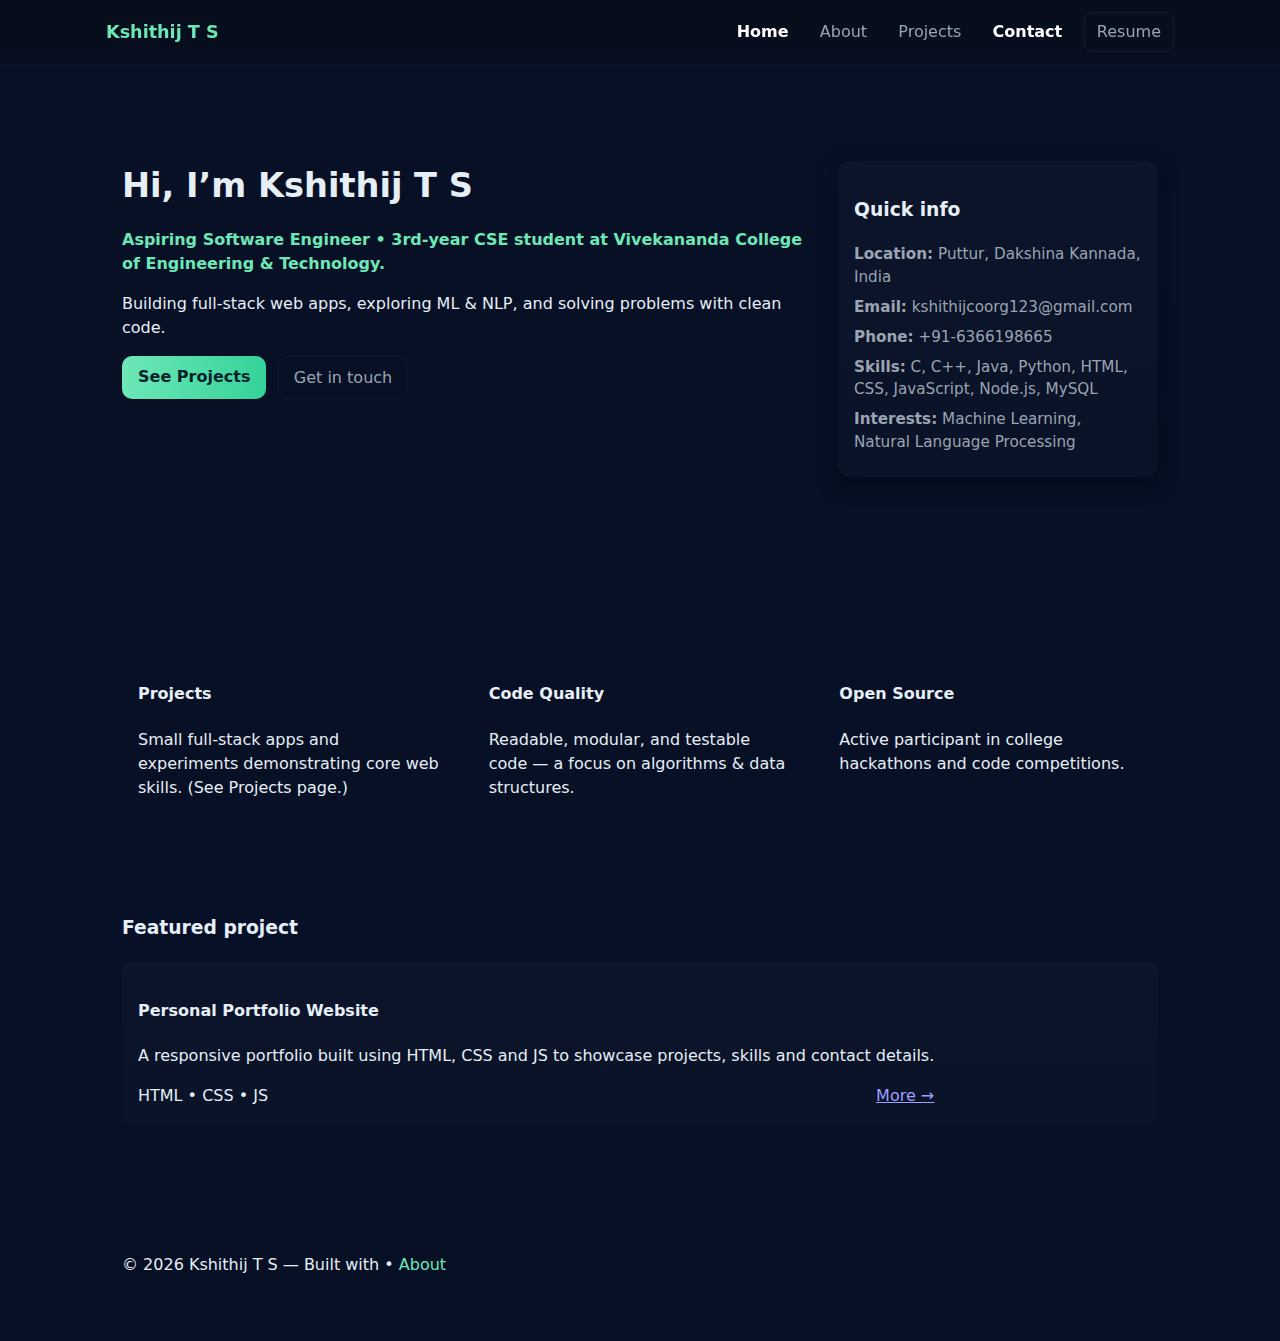
<file: index.html>
<!doctype html>
<html lang="en">
<head>
  <meta charset="utf-8" />
  <meta name="viewport" content="width=device-width,initial-scale=1" />
  <title>Kshithij T S — Portfolio</title>
  <link rel="stylesheet" href="styles.css" />
  <link rel="icon" href="data:,">
</head>
<body>
  <header class="site-header">
    <div class="container header-inner">
      <a class="brand" href="index.html">Kshithij T S</a>
      <nav class="nav" id="mainNav">
        <a href="index.html" class="nav-link active">Home</a>
        <a href="about.html" class="nav-link">About</a>
        <a href="projects.html" class="nav-link">Projects</a>
        <a href="contacts.html" class="nav-link active">Contact</a>
        <a class="btn-outline" href="Kshithij_Resume.pdf" target="_blank" rel="noopener">Resume</a>
      </nav>

      <button id="menuToggle" class="menu-toggle" aria-label="Toggle menu">
        <span></span><span></span><span></span>
      </button>
    </div>
  </header>

  <main>
    <section class="hero">
      <div class="container hero-grid">
        <div class="hero-left">
          <h1>Hi, I’m <span class="accent">Kshithij T S</span></h1>
          <p class="lead">Aspiring Software Engineer • 3rd-year CSE student at Vivekananda College of Engineering & Technology.</p>
          <p>Building full-stack web apps, exploring ML & NLP, and solving problems with clean code.</p>
          <div class="cta-row">
            <a class="btn-primary" href="projects.html">See Projects</a>
            <a class="btn-ghost" href="contacts.html">Get in touch</a>
          </div>
        </div>

        <aside class="hero-right card">
          <h3>Quick info</h3>
          <ul class="info-list">
            <li><strong>Location:</strong> Puttur, Dakshina Kannada, India</li>
            <li><strong>Email:</strong> kshithijcoorg123@gmail.com</li>
            <li><strong>Phone:</strong> +91-6366198665</li>
            <li><strong>Skills:</strong> C, C++, Java, Python, HTML, CSS, JavaScript, Node.js, MySQL</li>
            <li><strong>Interests:</strong> Machine Learning, Natural Language Processing</li>
          </ul>
        </aside>
      </div>
    </section>

    <section class="features container">
      <div class="feature">
        <h4>Projects</h4>
        <p>Small full-stack apps and experiments demonstrating core web skills. (See Projects page.)</p>
      </div>
      <div class="feature">
        <h4>Code Quality</h4>
        <p>Readable, modular, and testable code — a focus on algorithms & data structures.</p>
      </div>
      <div class="feature">
        <h4>Open Source</h4>
        <p>Active participant in college hackathons and code competitions.</p>
      </div>
    </section>

    <section class="showcase container">
      <h3>Featured project</h3>
      <div class="project-card">
        <div class="project-content">
          <h4>Personal Portfolio Website</h4>
          <p>A responsive portfolio built using HTML, CSS and JS to showcase projects, skills and contact details.</p>
          <div class="project-meta">
            <span>HTML • CSS • JS</span>
            <a href="projects.html">More →</a>
          </div>
        </div>
      </div>
    </section>
  </main>

  <footer class="site-footer">
    <div class="container">
      <p>© <span id="year"></span> Kshithij T S — Built with  • <a href="about.html">About</a></p>
    </div>
  </footer>

  <script src="main.js"></script>
</body>
</html>
</file>
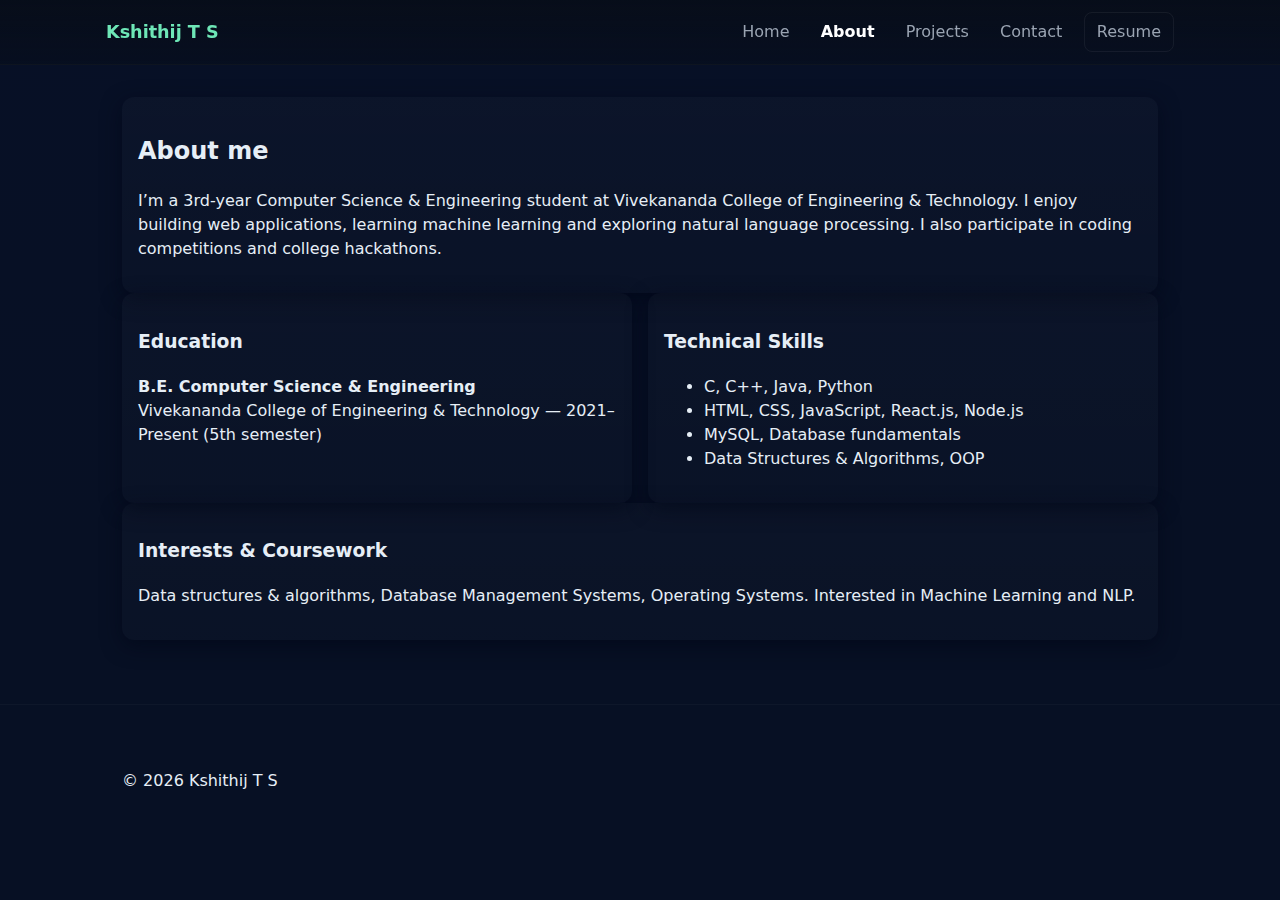
<file: about.html>
<!doctype html>
<html lang="en">
<head>
  <meta charset="utf-8" />
  <meta name="viewport" content="width=device-width,initial-scale=1" />
  <title>About — Kshithij T S</title>
  <link rel="stylesheet" href="styles.css" />
</head>
<body>
  <header class="site-header">
    <div class="container header-inner">
      <a class="brand" href="index.html">Kshithij T S</a>
      <nav class="nav" id="mainNav">
        <a href="index.html" class="nav-link">Home</a>
        <a href="about.html" class="nav-link active">About</a>
        <a href="projects.html" class="nav-link">Projects</a>
        <a href="contact.html" class="nav-link">Contact</a>
        <a class="btn-outline" href="Kshithij_Resume.pdf" target="_blank" rel="noopener">Resume</a>
      </nav>
      <button id="menuToggle" class="menu-toggle" aria-label="Toggle menu">
        <span></span><span></span><span></span>
      </button>
    </div>
  </header>

  <main class="container">
    <section class="about-hero card">
      <h2>About me</h2>
      <p>I’m a 3rd-year Computer Science & Engineering student at Vivekananda College of Engineering & Technology. I enjoy building web applications, learning machine learning and exploring natural language processing. I also participate in coding competitions and college hackathons.</p>
    </section>

    <section class="education-skills grid">
      <div class="card">
        <h3>Education</h3>
        <p><strong>B.E. Computer Science & Engineering</strong><br>
           Vivekananda College of Engineering & Technology — 2021–Present (5th semester)</p>
      </div>

      <div class="card">
        <h3>Technical Skills</h3>
        <ul class="bullets">
          <li>C, C++, Java, Python</li>
          <li>HTML, CSS, JavaScript, React.js, Node.js</li>
          <li>MySQL, Database fundamentals</li>
          <li>Data Structures & Algorithms, OOP</li>
        </ul>
      </div>
    </section>

    <section class="interests card">
      <h3>Interests & Coursework</h3>
      <p>Data structures & algorithms, Database Management Systems, Operating Systems. Interested in Machine Learning and NLP.</p>
    </section>
  </main>

  <footer class="site-footer">
    <div class="container">
      <p>© <span id="year2"></span> Kshithij T S</p>
    </div>
  </footer>

  <script src="main.js"></script>
</body>
</html>
</file>
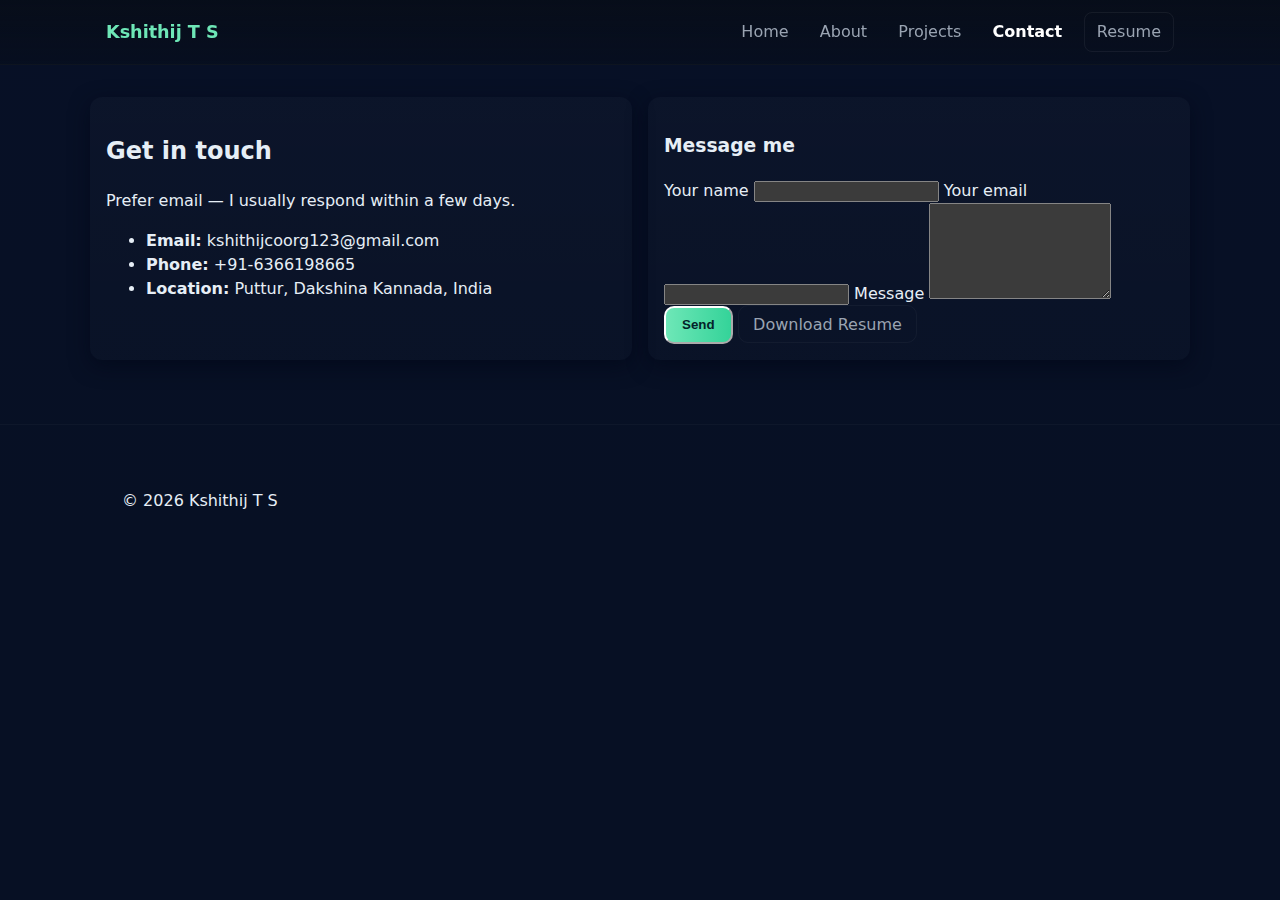
<file: contacts.html>
<!doctype html>
<html lang="en">
<head>
  <meta charset="utf-8" />
  <meta name="viewport" content="width=device-width,initial-scale=1" />
  <title>Contact — Kshithij T S</title>
  <link rel="stylesheet" href="styles.css" />
</head>
<body>
  <header class="site-header">
    <div class="container header-inner">
      <a class="brand" href="index.html">Kshithij T S</a>
      <nav class="nav" id="mainNav">
        <a href="index.html" class="nav-link">Home</a>
        <a href="about.html" class="nav-link">About</a>
        <a href="projects.html" class="nav-link">Projects</a>
        <a href="contacts.html" class="nav-link active">Contact</a>
        <a class="btn-outline" href="Kshithij_Resume.pdf" target="_blank" rel="noopener">Resume</a>
      </nav>
      <button id="menuToggle" class="menu-toggle" aria-label="Toggle menu">
        <span></span><span></span><span></span>
      </button>
    </div>
  </header>

  <main class="container contact-grid">
    <section class="card">
      <h2>Get in touch</h2>
      <p>Prefer email — I usually respond within a few days.</p>
      <ul class="contact-info">
        <li><strong>Email:</strong> kshithijcoorg123@gmail.com</li>
        <li><strong>Phone:</strong> +91-6366198665</li>
        <li><strong>Location:</strong> Puttur, Dakshina Kannada, India</li>
      </ul>
    </section>

    <section class="card">
      <h3>Message me</h3>
      <form action="mailto:kshithijcoorg123@gmail.com" method="post" enctype="text/plain" class="contact-form">
        <label>
          Your name
          <input type="text" name="name" required>
        </label>

        <label>
          Your email
          <input type="email" name="email" required>
        </label>

        <label>
          Message
          <textarea name="message" rows="6" required></textarea>
        </label>

        <div class="form-actions">
          <button class="btn-primary" type="submit">Send</button>
          <a class="btn-ghost" href="Kshithij_Resume.pdf" target="_blank">Download Resume</a>
        </div>
      </form>
    </section>
  </main>

  <footer class="site-footer">
    <div class="container">
      <p>© <span id="year4"></span> Kshithij T S</p>
    </div>
  </footer>

  <script src="main.js"></script>
</body>
</html>
</file>
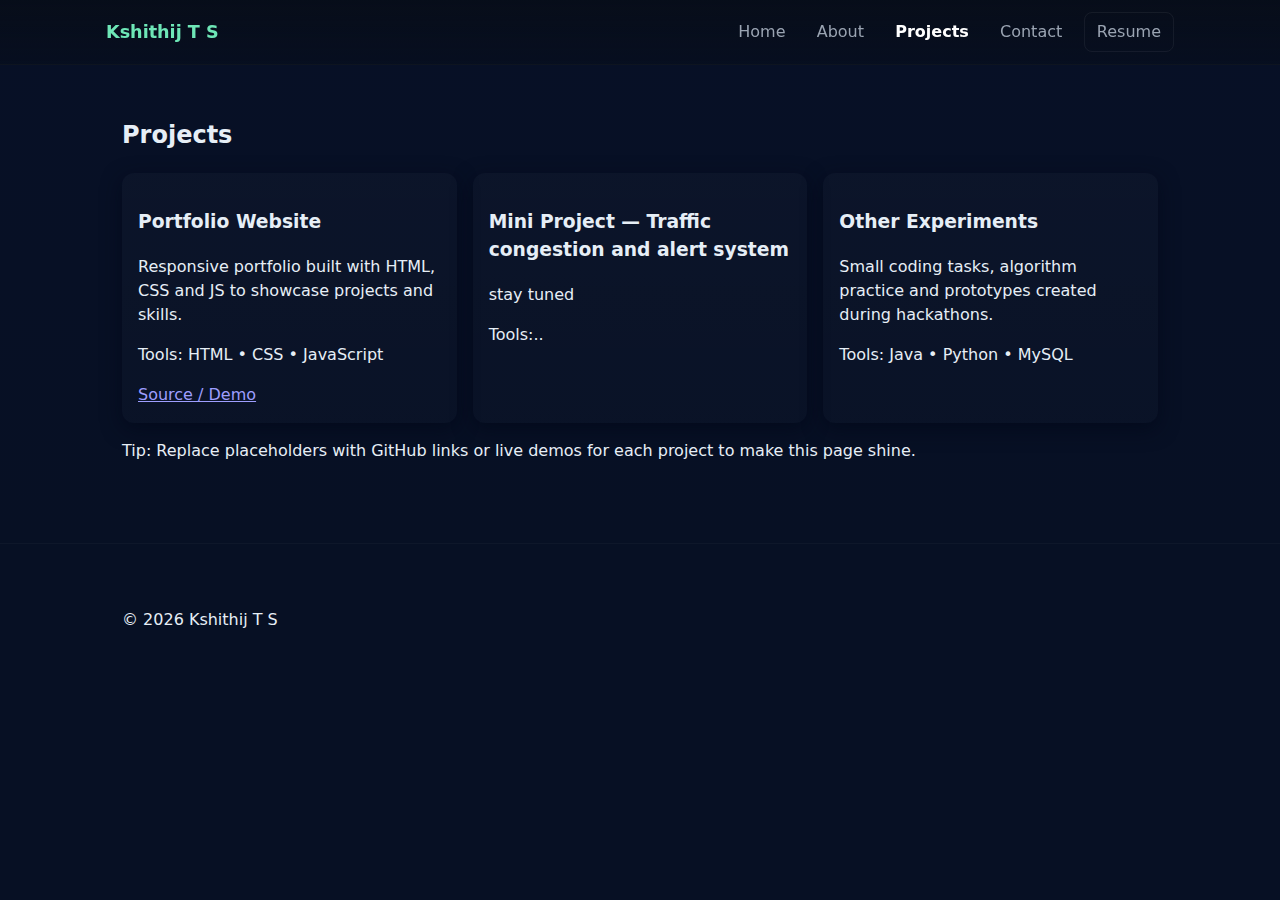
<file: projects.html>
<!doctype html>
<html lang="en">
<head>
  <meta charset="utf-8" />
  <meta name="viewport" content="width=device-width,initial-scale=1" />
  <title>Projects — Kshithij T S</title>
  <link rel="stylesheet" href="styles.css" />
</head>
<body>
  <header class="site-header">
    <div class="container header-inner">
      <a class="brand" href="index.html">Kshithij T S</a>
      <nav class="nav" id="mainNav">
        <a href="index.html" class="nav-link">Home</a>
        <a href="about.html" class="nav-link">About</a>
        <a href="projects.html" class="nav-link active">Projects</a>
        <a href="contact.html" class="nav-link">Contact</a>
        <a class="btn-outline" href="Kshithij_Resume.pdf" target="_blank" rel="noopener">Resume</a>
      </nav>
      <button id="menuToggle" class="menu-toggle" aria-label="Toggle menu">
        <span></span><span></span><span></span>
      </button>
    </div>
  </header>

  <main class="container">
    <h2>Projects</h2>

    <div class="projects-grid">
      <article class="project card">
        <h3>Portfolio Website</h3>
        <p>Responsive portfolio built with HTML, CSS and JS to showcase projects and skills.</p>
        <p class="meta">Tools: HTML • CSS • JavaScript</p>
        <a class="project-link" href="#">Source / Demo</a>
      </article>

      <article class="project card">
        <h3>Mini Project — Traffic congestion and alert system</h3>
        <p>stay tuned</p>
        <p class="meta">Tools:..</p>
      </article>

      <article class="project card">
        <h3>Other Experiments</h3>
        <p>Small coding tasks, algorithm practice and prototypes created during hackathons.</p>
        <p class="meta">Tools: Java • Python • MySQL</p>
      </article>
    </div>

    <p class="note">Tip: Replace placeholders with GitHub links or live demos for each project to make this page shine.</p>
  </main>

  <footer class="site-footer">
    <div class="container">
      <p>© <span id="year3"></span> Kshithij T S</p>
    </div>
  </footer>

  <script src="main.js"></script>
</body>
</html>
</file>
<file: styles.css>
:root{
  --bg:#0f1724;
  --card:#0b1220;
  --muted:#9aa4b2;
  --accent:#6ee7b7;
  --glass: rgba(255,255,255,0.03);
  --radius:12px;
  --container:1100px;
  font-family:Inter, ui-sans-serif, system-ui, -apple-system, "Segoe UI", Roboto, "Helvetica Neue", Arial;
  color-scheme: dark;
}

*{box-sizing:border-box}
html,body{height:100%}
body{
  margin:0;
  background: linear-gradient(180deg,#071026 0%, #071024 60%);
  color:#e6eef6;
  -webkit-font-smoothing:antialiased;
  -moz-osx-font-smoothing:grayscale;
  line-height:1.5;
}

.container{max-width:var(--container);margin:0 auto;padding:2rem}

.site-header{
  backdrop-filter: blur(6px);
  position:sticky;top:0;z-index:50;
  background:linear-gradient(180deg, rgba(8,12,18,0.6), rgba(8,12,18,0.3));
  border-bottom:1px solid rgba(255,255,255,0.03);
}
.header-inner{display:flex;align-items:center;justify-content:space-between;padding:0.75rem 1rem}
.brand{font-weight:700;font-size:1.1rem;color:var(--accent);text-decoration:none}
.nav{display:flex;gap:0.75rem;align-items:center}
.nav-link{color:var(--muted);text-decoration:none;padding:0.45rem 0.6rem;border-radius:8px}
.nav-link:hover{color:#fff;background:var(--glass)}
.nav-link.active{color:#fff;font-weight:600}

.btn-outline{border:1px solid rgba(255,255,255,0.06);padding:0.45rem 0.75rem;border-radius:8px;text-decoration:none;color:var(--muted)}
.btn-outline:hover{color:#fff}

.menu-toggle{display:none;background:none;border:0;padding:0;margin:0}
.menu-toggle span{display:block;width:22px;height:2px;background:var(--muted);margin:4px 0;border-radius:2px}

.hero{padding:4rem 0}
.hero-grid{display:grid;grid-template-columns:1fr 320px;gap:2rem;align-items:start}
.hero-left h1{font-size:2.1rem;margin:0 0 0.5rem}
.lead{color:var(--accent);font-weight:600;margin-bottom:0.5rem}
.card{background:linear-gradient(180deg, rgba(255,255,255,0.02), rgba(255,255,255,0.01));padding:1rem;border-radius:var(--radius);box-shadow:0 6px 20px rgba(2,6,23,0.6)}

.info-list{list-style:none;padding:0;margin:0;font-size:0.95rem;color:var(--muted)}
.info-list li{margin:0.45rem 0}

.cta-row{display:flex;gap:0.75rem;margin-top:1rem}
.btn-primary{background:linear-gradient(90deg,var(--accent),#34d399);color:#04232a;padding:0.6rem 1rem;border-radius:10px;text-decoration:none;font-weight:700}
.btn-ghost{background:transparent;border:1px solid rgba(255,255,255,0.04);padding:0.55rem 0.9rem;border-radius:10px;color:var(--muted);text-decoration:none}

.features{display:flex;gap:1rem;margin-top:2.5rem}
.feature{flex:1;background:transparent;padding:1rem;border-radius:10px}

.project-card{display:flex;gap:1rem;align-items:center;padding:1rem;border-radius:10px;background:linear-gradient(180deg, rgba(255,255,255,0.02), rgba(255,255,255,0.01))}
.project-meta{display:flex;justify-content:space-between;align-items:center;margin-top:0.6rem}

.grid{display:grid;grid-template-columns:1fr 1fr;gap:1rem}
.projects-grid{display:grid;grid-template-columns:repeat(auto-fit,minmax(240px,1fr));gap:1rem;margin-top:1rem}

.contact-grid{display:grid;grid-template-columns:1fr 1fr;gap:1rem;padding:2rem 0}

.site-footer{padding:1rem 0;border-top:1px solid rgba(255,255,255,0.03);margin-top:2rem}
.site-footer a{color:var(--accent);text-decoration:none}

@media (max-width:880px){
  .hero-grid{grid-template-columns:1fr;align-items:stretch}
  .grid{grid-template-columns:1fr}
  .contact-grid{grid-template-columns:1fr}
  .nav{position:fixed;top:64px;right:0;background:linear-gradient(180deg,rgba(7,12,24,0.96),rgba(7,12,24,0.98));flex-direction:column;padding:1rem;border-radius:8px;transform:translateY(-20px);transition:0.18s;display:none}
  .nav.open{display:flex;transform:none}
  .menu-toggle{display:block}
}
:root{
  --bg:#0f1724;
  --card:#0b1220;
  --muted:#9aa4b2;
  --accent:#6ee7b7;
  --glass: rgba(255,255,255,0.03);
  --radius:12px;
  --container:1100px;
  font-family:Inter, ui-sans-serif, system-ui, -apple-system, "Segoe UI", Roboto, "Helvetica Neue", Arial;
  color-scheme: dark;
}

*{box-sizing:border-box}
html,body{height:100%}
body{
  margin:0;
  background: linear-gradient(180deg,#071026 0%, #071024 60%);
  color:#e6eef6;
  -webkit-font-smoothing:antialiased;
  -moz-osx-font-smoothing:grayscale;
  line-height:1.5;
}

.container{max-width:var(--container);margin:0 auto;padding:2rem}

.site-header{
  backdrop-filter: blur(6px);
  position:sticky;top:0;z-index:50;
  background:linear-gradient(180deg, rgba(8,12,18,0.6), rgba(8,12,18,0.3));
  border-bottom:1px solid rgba(255,255,255,0.03);
}
.header-inner{display:flex;align-items:center;justify-content:space-between;padding:0.75rem 1rem}
.brand{font-weight:700;font-size:1.1rem;color:var(--accent);text-decoration:none}
.nav{display:flex;gap:0.75rem;align-items:center}
.nav-link{color:var(--muted);text-decoration:none;padding:0.45rem 0.6rem;border-radius:8px}
.nav-link:hover{color:#fff;background:var(--glass)}
.nav-link.active{color:#fff;font-weight:600}

.btn-outline{border:1px solid rgba(255,255,255,0.06);padding:0.45rem 0.75rem;border-radius:8px;text-decoration:none;color:var(--muted)}
.btn-outline:hover{color:#fff}

.menu-toggle{display:none;background:none;border:0;padding:0;margin:0}
.menu-toggle span{display:block;width:22px;height:2px;background:var(--muted);margin:4px 0;border-radius:2px}

.hero{padding:4rem 0}
.hero-grid{display:grid;grid-template-columns:1fr 320px;gap:2rem;align-items:start}
.hero-left h1{font-size:2.1rem;margin:0 0 0.5rem}
.lead{color:var(--accent);font-weight:600;margin-bottom:0.5rem}
.card{background:linear-gradient(180deg, rgba(255,255,255,0.02), rgba(255,255,255,0.01));padding:1rem;border-radius:var(--radius);box-shadow:0 6px 20px rgba(2,6,23,0.6)}

.info-list{list-style:none;padding:0;margin:0;font-size:0.95rem;color:var(--muted)}
.info-list li{margin:0.45rem 0}

.cta-row{display:flex;gap:0.75rem;margin-top:1rem}
.btn-primary{background:linear-gradient(90deg,var(--accent),#34d399);color:#04232a;padding:0.6rem 1rem;border-radius:10px;text-decoration:none;font-weight:700}
.btn-ghost{background:transparent;border:1px solid rgba(255,255,255,0.04);padding:0.55rem 0.9rem;border-radius:10px;color:var(--muted);text-decoration:none}

.features{display:flex;gap:1rem;margin-top:2.5rem}
.feature{flex:1;background:transparent;padding:1rem;border-radius:10px}

.project-card{display:flex;gap:1rem;align-items:center;padding:1rem;border-radius:10px;background:linear-gradient(180deg, rgba(255,255,255,0.02), rgba(255,255,255,0.01))}
.project-meta{display:flex;justify-content:space-between;align-items:center;margin-top:0.6rem}

.grid{display:grid;grid-template-columns:1fr 1fr;gap:1rem}
.projects-grid{display:grid;grid-template-columns:repeat(auto-fit,minmax(240px,1fr));gap:1rem;margin-top:1rem}

.contact-grid{display:grid;grid-template-columns:1fr 1fr;gap:1rem;padding:2rem 0}

.site-footer{padding:1rem 0;border-top:1px solid rgba(255,255,255,0.03);margin-top:2rem}
.site-footer a{color:var(--accent);text-decoration:none}

@media (max-width:880px){
  .hero-grid{grid-template-columns:1fr;align-items:stretch}
  .grid{grid-template-columns:1fr}
  .contact-grid{grid-template-columns:1fr}
  .nav{position:fixed;top:64px;right:0;background:linear-gradient(180deg,rgba(7,12,24,0.96),rgba(7,12,24,0.98));flex-direction:column;padding:1rem;border-radius:8px;transform:translateY(-20px);transition:0.18s;display:none}
  .nav.open{display:flex;transform:none}
  .menu-toggle{display:block}
}
</file>
